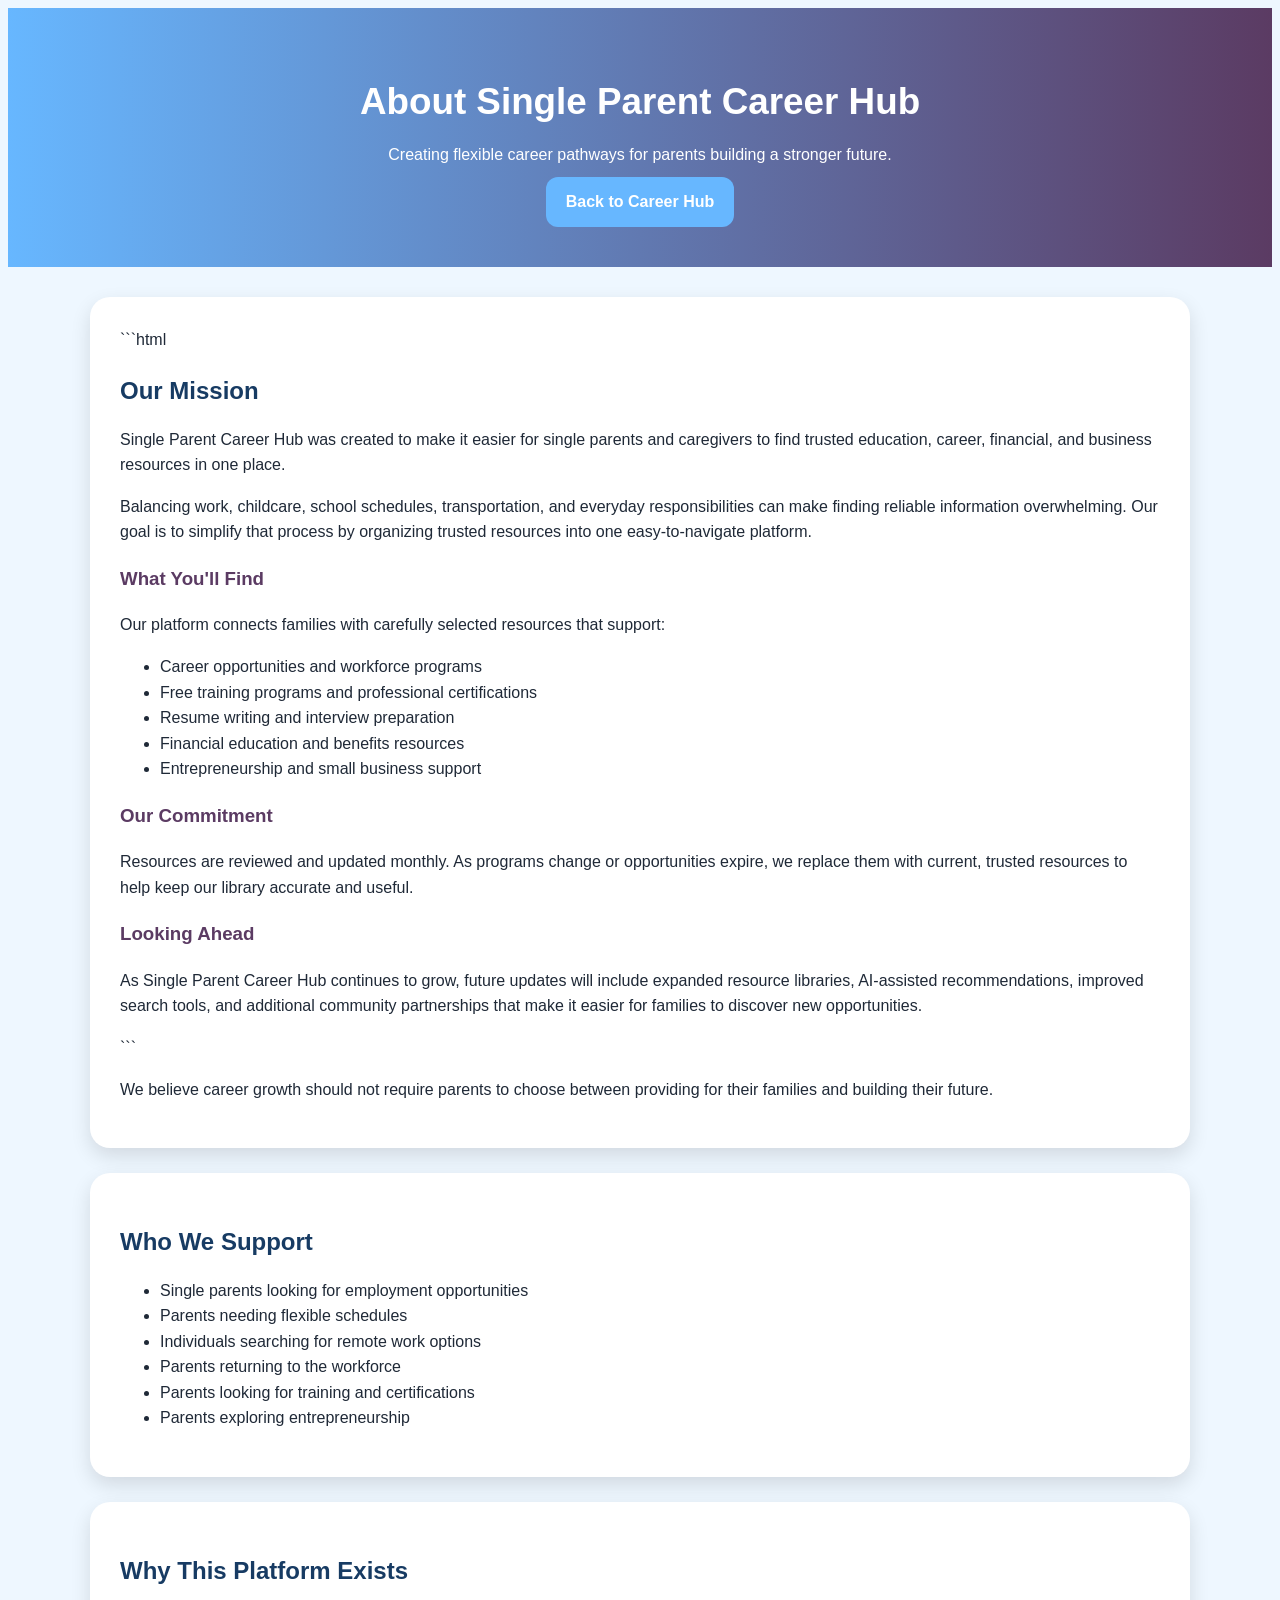
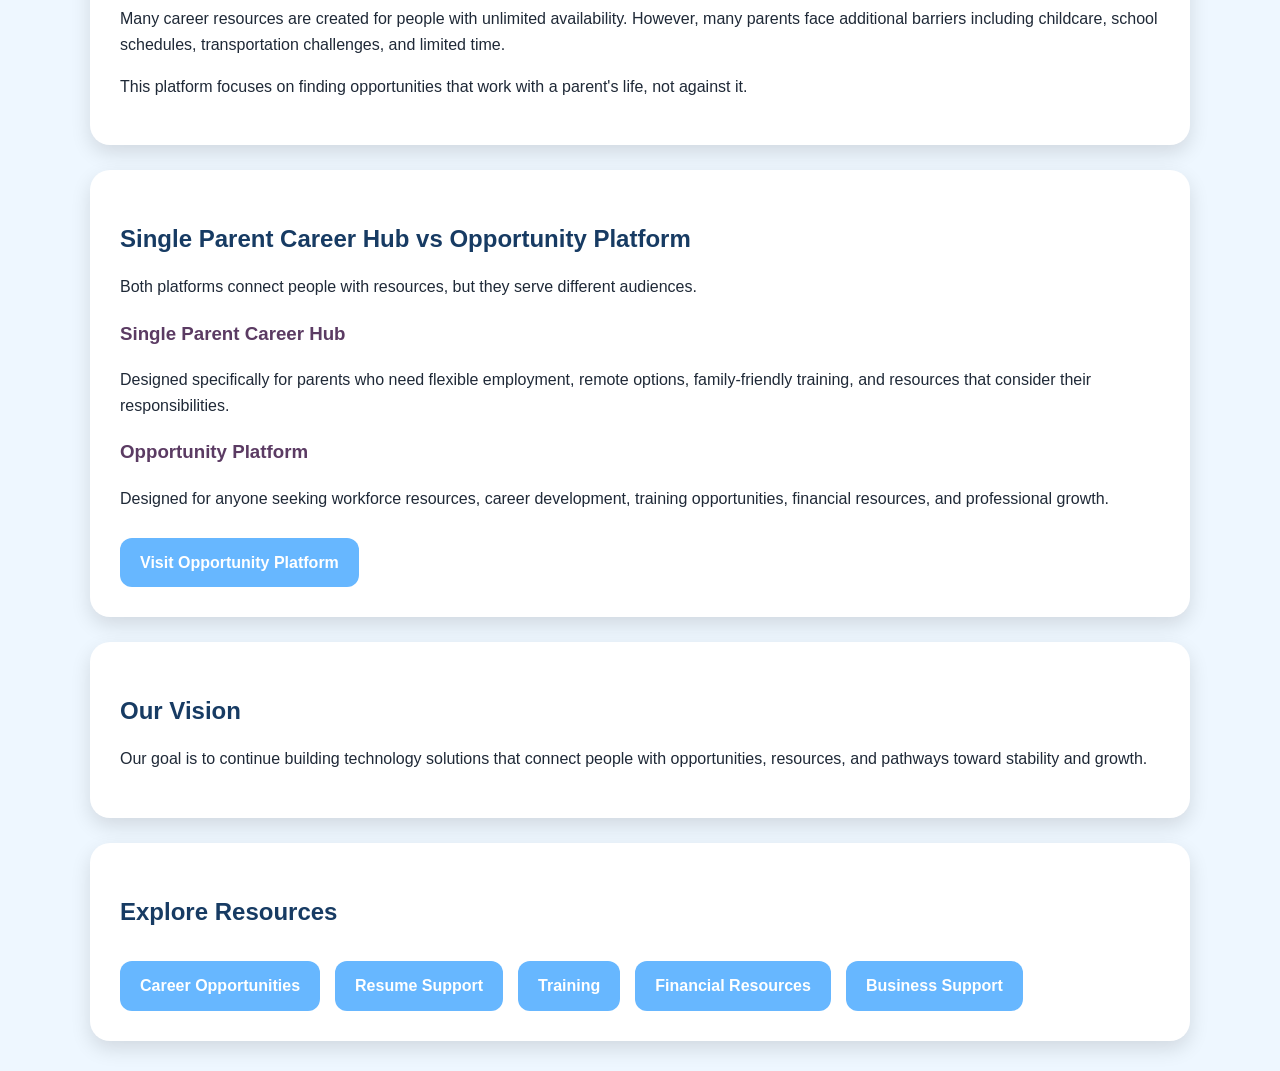
<file: about.html>
<!DOCTYPE html>
<html lang="en">

<head>

<meta charset="UTF-8">
<meta name="viewport" content="width=device-width, initial-scale=1.0">

<title>About Single Parent Career Hub</title>

<link rel="stylesheet" href="style.css">

</head>


<body>


<header class="site-header">

<h1>
About Single Parent Career Hub
</h1>

<p>
Creating flexible career pathways for parents building a stronger future.
</p>


<a href="index.html" class="btn">
Back to Career Hub
</a>


</header>




<main class="container">



<section class="card">


```html
<h2>Our Mission</h2>

<p>
Single Parent Career Hub was created to make it easier for single parents and caregivers to find trusted education, career, financial, and business resources in one place.
</p>

<p>
Balancing work, childcare, school schedules, transportation, and everyday responsibilities can make finding reliable information overwhelming. Our goal is to simplify that process by organizing trusted resources into one easy-to-navigate platform.
</p>

<h3>What You'll Find</h3>

<p>
Our platform connects families with carefully selected resources that support:
</p>

<ul>
    <li>Career opportunities and workforce programs</li>
    <li>Free training programs and professional certifications</li>
    <li>Resume writing and interview preparation</li>
    <li>Financial education and benefits resources</li>
    <li>Entrepreneurship and small business support</li>
</ul>

<h3>Our Commitment</h3>

<p>
Resources are reviewed and updated monthly. As programs change or opportunities expire, we replace them with current, trusted resources to help keep our library accurate and useful.
</p>

<h3>Looking Ahead</h3>

<p>
As Single Parent Career Hub continues to grow, future updates will include expanded resource libraries, AI-assisted recommendations, improved search tools, and additional community partnerships that make it easier for families to discover new opportunities.
</p>
```



<p>
We believe career growth should not require parents to choose between providing
for their families and building their future.
</p>


</section>





<section class="card">


<h2>
Who We Support
</h2>


<ul>

<li>
Single parents looking for employment opportunities
</li>


<li>
Parents needing flexible schedules
</li>


<li>
Individuals searching for remote work options
</li>


<li>
Parents returning to the workforce
</li>


<li>
Parents looking for training and certifications
</li>


<li>
Parents exploring entrepreneurship
</li>


</ul>


</section>





<section class="card">


<h2>
Why This Platform Exists
</h2>


<p>
Many career resources are created for people with unlimited availability.
However, many parents face additional barriers including childcare,
school schedules, transportation challenges, and limited time.
</p>


<p>
This platform focuses on finding opportunities that work with a parent's life,
not against it.
</p>


</section>





<section class="card">


<h2>
Single Parent Career Hub vs Opportunity Platform
</h2>


<p>
Both platforms connect people with resources, but they serve different audiences.
</p>



<h3>
Single Parent Career Hub
</h3>


<p>
Designed specifically for parents who need flexible employment,
remote options, family-friendly training, and resources that consider
their responsibilities.
</p>



<h3>
Opportunity Platform
</h3>


<p>
Designed for anyone seeking workforce resources, career development,
training opportunities, financial resources, and professional growth.
</p>


<a href="https://arreiscodes.github.io/Opportunity-Platform/" class="btn">
Visit Opportunity Platform
</a>


</section>





<section class="card">


<h2>
Our Vision
</h2>


<p>
Our goal is to continue building technology solutions that connect people
with opportunities, resources, and pathways toward stability and growth.
</p>


</section>





<section class="card">


<h2>
Explore Resources</h2>


<div class="button-grid">


<a href="career.html" class="btn">
Career Opportunities
</a>


<a href="resume.html" class="btn">
Resume Support
</a>


<a href="training.html" class="btn">
Training
</a>


<a href="financial.html" class="btn">
Financial Resources
</a>


<a href="business.html" class="btn">
Business Support
</a>


</div>


</section>



</main>



</body>

</html>
</file>
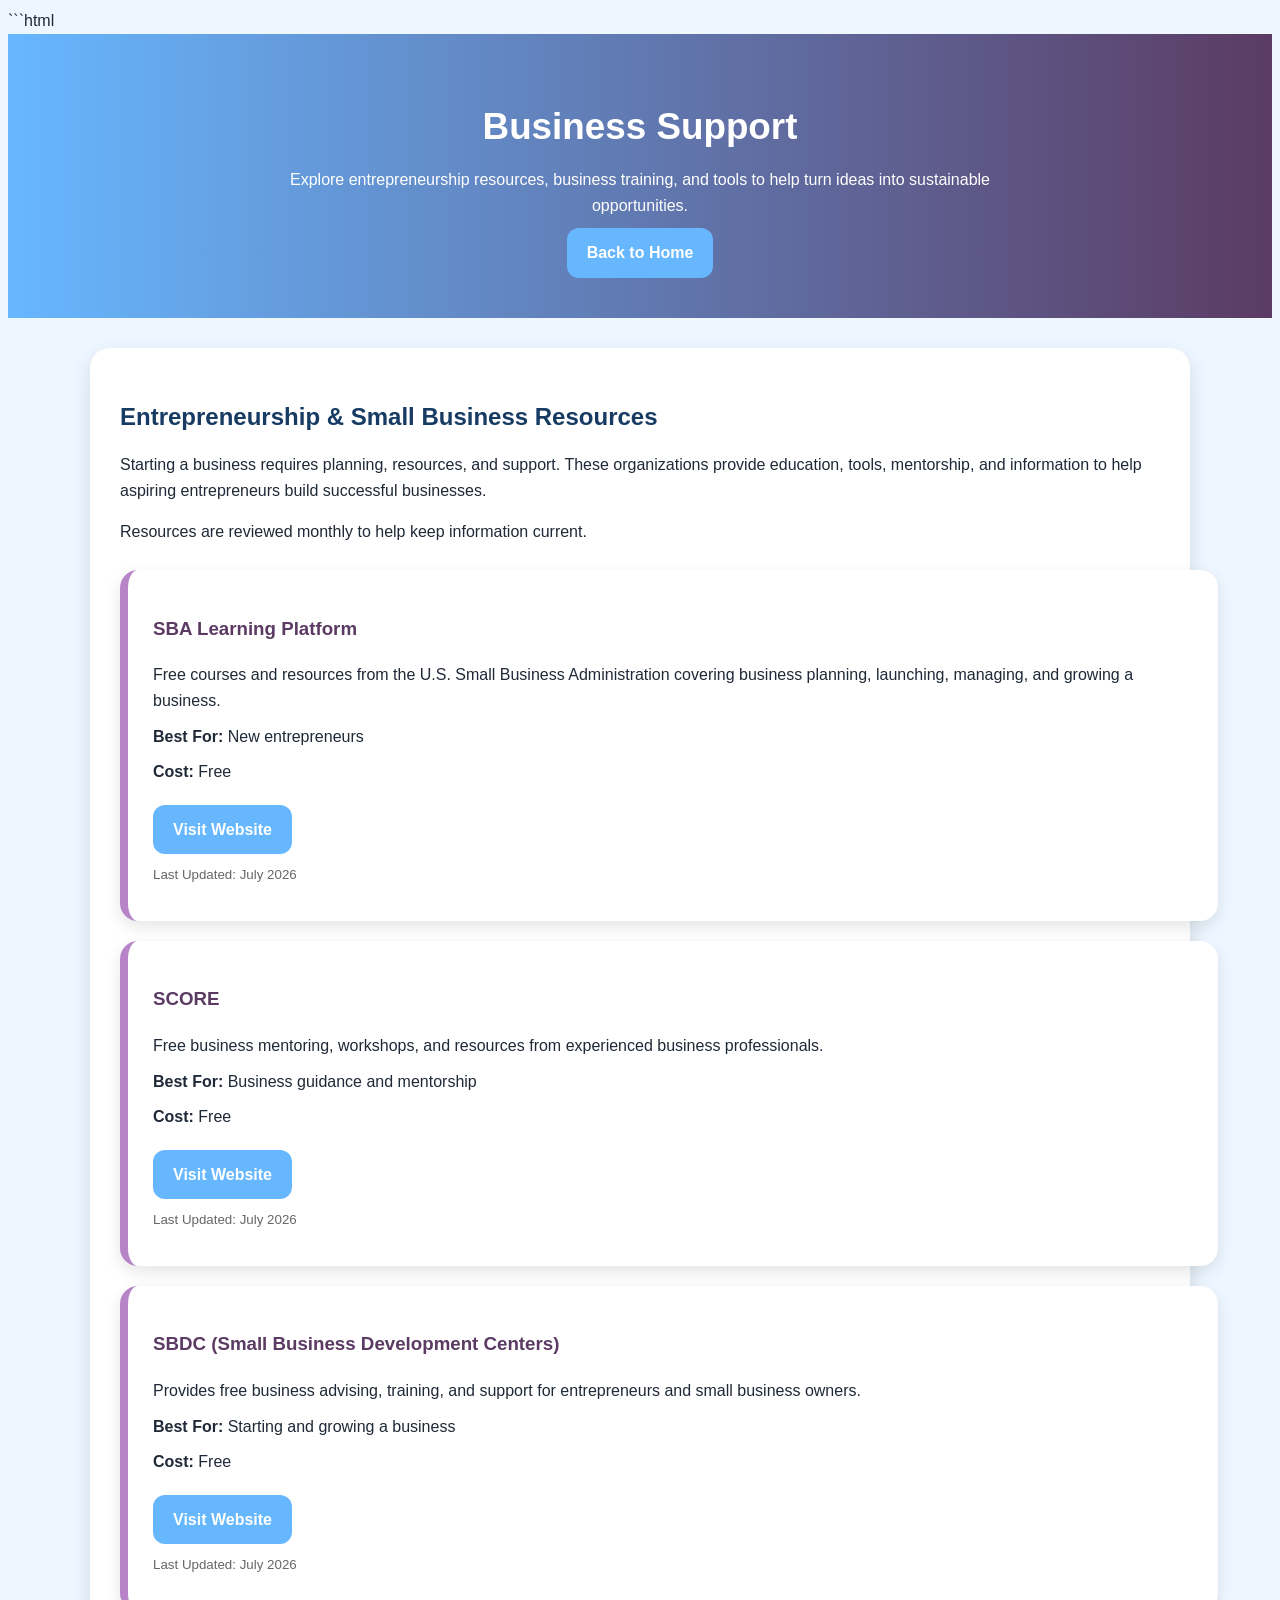
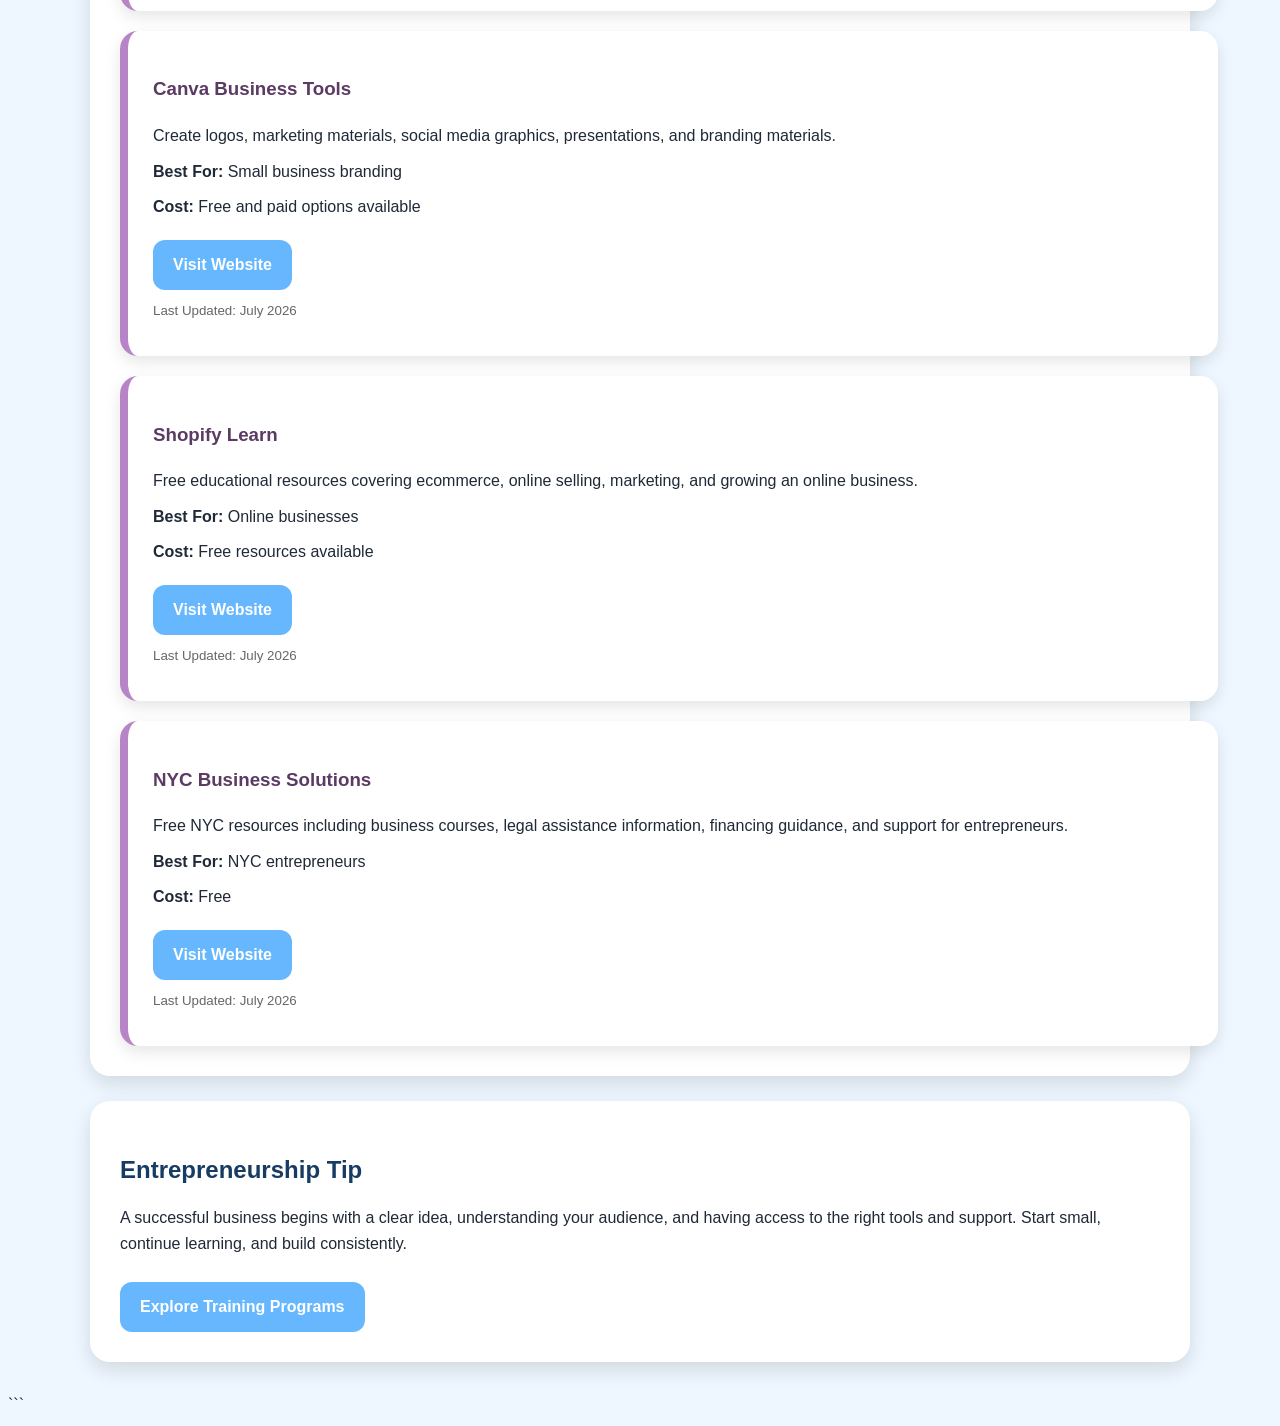
<file: business.html>
```html
<!DOCTYPE html>
<html lang="en">

<head>

<meta charset="UTF-8">
<meta name="viewport" content="width=device-width, initial-scale=1.0">

<title>Business Support | Single Parent Career Hub</title>

<link rel="stylesheet" href="style.css">

</head>


<body>


<header class="site-header">

<h1>Business Support</h1>

<p>
Explore entrepreneurship resources, business training, and tools to help turn ideas into sustainable opportunities.
</p>


<a href="index.html" class="btn">
Back to Home
</a>

</header>




<main class="container">


<section class="card">


<h2>Entrepreneurship & Small Business Resources</h2>


<p>
Starting a business requires planning, resources, and support. These organizations provide education, tools, mentorship, and information to help aspiring entrepreneurs build successful businesses.
</p>


<p>
Resources are reviewed monthly to help keep information current.
</p>




<div class="resource-grid">



<div class="library-card">


<h3>SBA Learning Platform</h3>


<p>
Free courses and resources from the U.S. Small Business Administration covering business planning, launching, managing, and growing a business.
</p>


<p>
<strong>Best For:</strong> New entrepreneurs
</p>


<p>
<strong>Cost:</strong> Free
</p>


<a href="https://www.sba.gov/learning-center" target="_blank" class="btn">
Visit Website
</a>


<p>
<small>Last Updated: July 2026</small>
</p>


</div>





<div class="library-card">


<h3>SCORE</h3>


<p>
Free business mentoring, workshops, and resources from experienced business professionals.
</p>


<p>
<strong>Best For:</strong> Business guidance and mentorship
</p>


<p>
<strong>Cost:</strong> Free
</p>


<a href="https://www.score.org/" target="_blank" class="btn">
Visit Website
</a>


<p>
<small>Last Updated: July 2026</small>
</p>


</div>





<div class="library-card">


<h3>SBDC (Small Business Development Centers)</h3>


<p>
Provides free business advising, training, and support for entrepreneurs and small business owners.
</p>


<p>
<strong>Best For:</strong> Starting and growing a business
</p>


<p>
<strong>Cost:</strong> Free
</p>


<a href="https://americassbdc.org/" target="_blank" class="btn">
Visit Website
</a>


<p>
<small>Last Updated: July 2026</small>
</p>


</div>





<div class="library-card">


<h3>Canva Business Tools</h3>


<p>
Create logos, marketing materials, social media graphics, presentations, and branding materials.
</p>


<p>
<strong>Best For:</strong> Small business branding
</p>


<p>
<strong>Cost:</strong> Free and paid options available
</p>


<a href="https://www.canva.com/business/" target="_blank" class="btn">
Visit Website
</a>


<p>
<small>Last Updated: July 2026</small>
</p>


</div>





<div class="library-card">


<h3>Shopify Learn</h3>


<p>
Free educational resources covering ecommerce, online selling, marketing, and growing an online business.
</p>


<p>
<strong>Best For:</strong> Online businesses
</p>


<p>
<strong>Cost:</strong> Free resources available
</p>


<a href="https://www.shopify.com/learn" target="_blank" class="btn">
Visit Website
</a>


<p>
<small>Last Updated: July 2026</small>
</p>


</div>





<div class="library-card">


<h3>NYC Business Solutions</h3>


<p>
Free NYC resources including business courses, legal assistance information, financing guidance, and support for entrepreneurs.
</p>


<p>
<strong>Best For:</strong> NYC entrepreneurs
</p>


<p>
<strong>Cost:</strong> Free
</p>


<a href="https://www.nyc.gov/site/sbs/businesses/sbs-programs.page" target="_blank" class="btn">
Visit Website
</a>


<p>
<small>Last Updated: July 2026</small>
</p>


</div>



</div>


</section>




<section class="card">


<h2>Entrepreneurship Tip</h2>


<p>
A successful business begins with a clear idea, understanding your audience, and having access to the right tools and support. Start small, continue learning, and build consistently.
</p>


<a href="training.html" class="btn">
Explore Training Programs
</a>


</section>



</main>


</body>

</html>
```
</file>
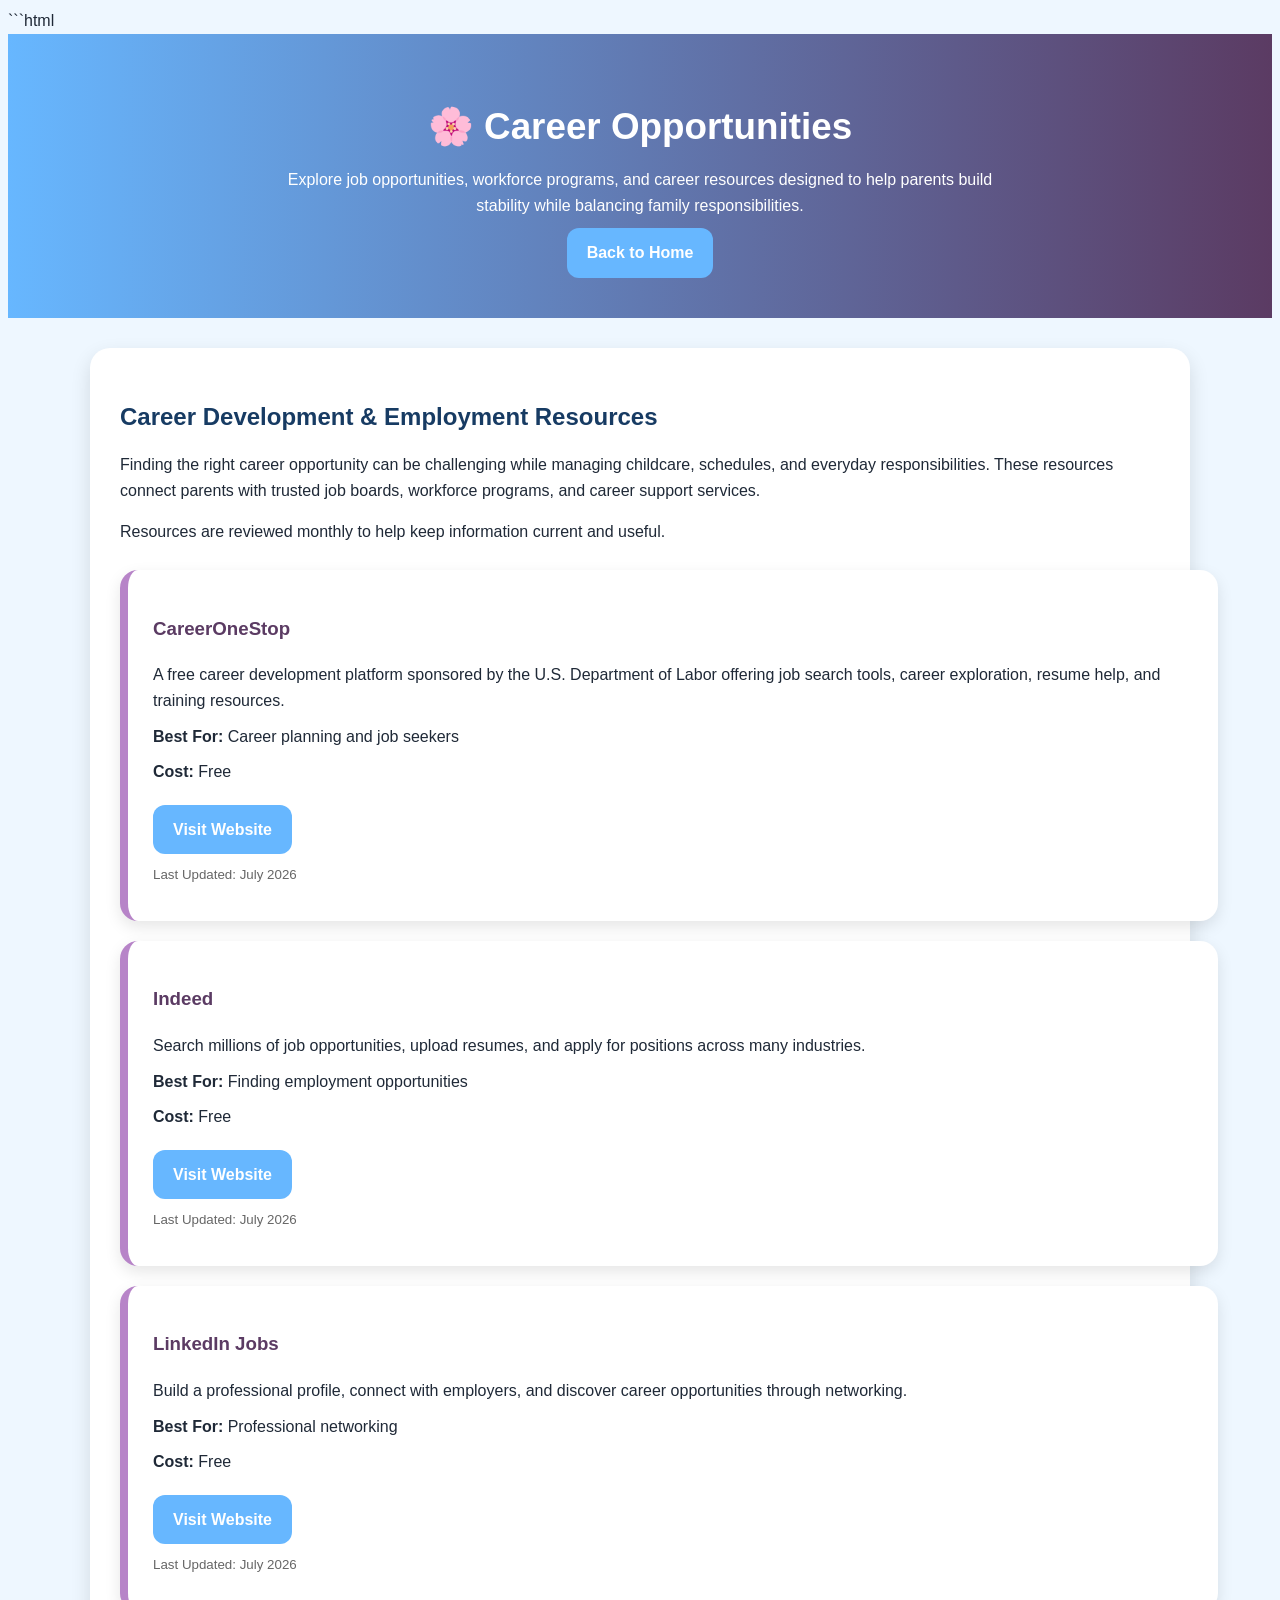
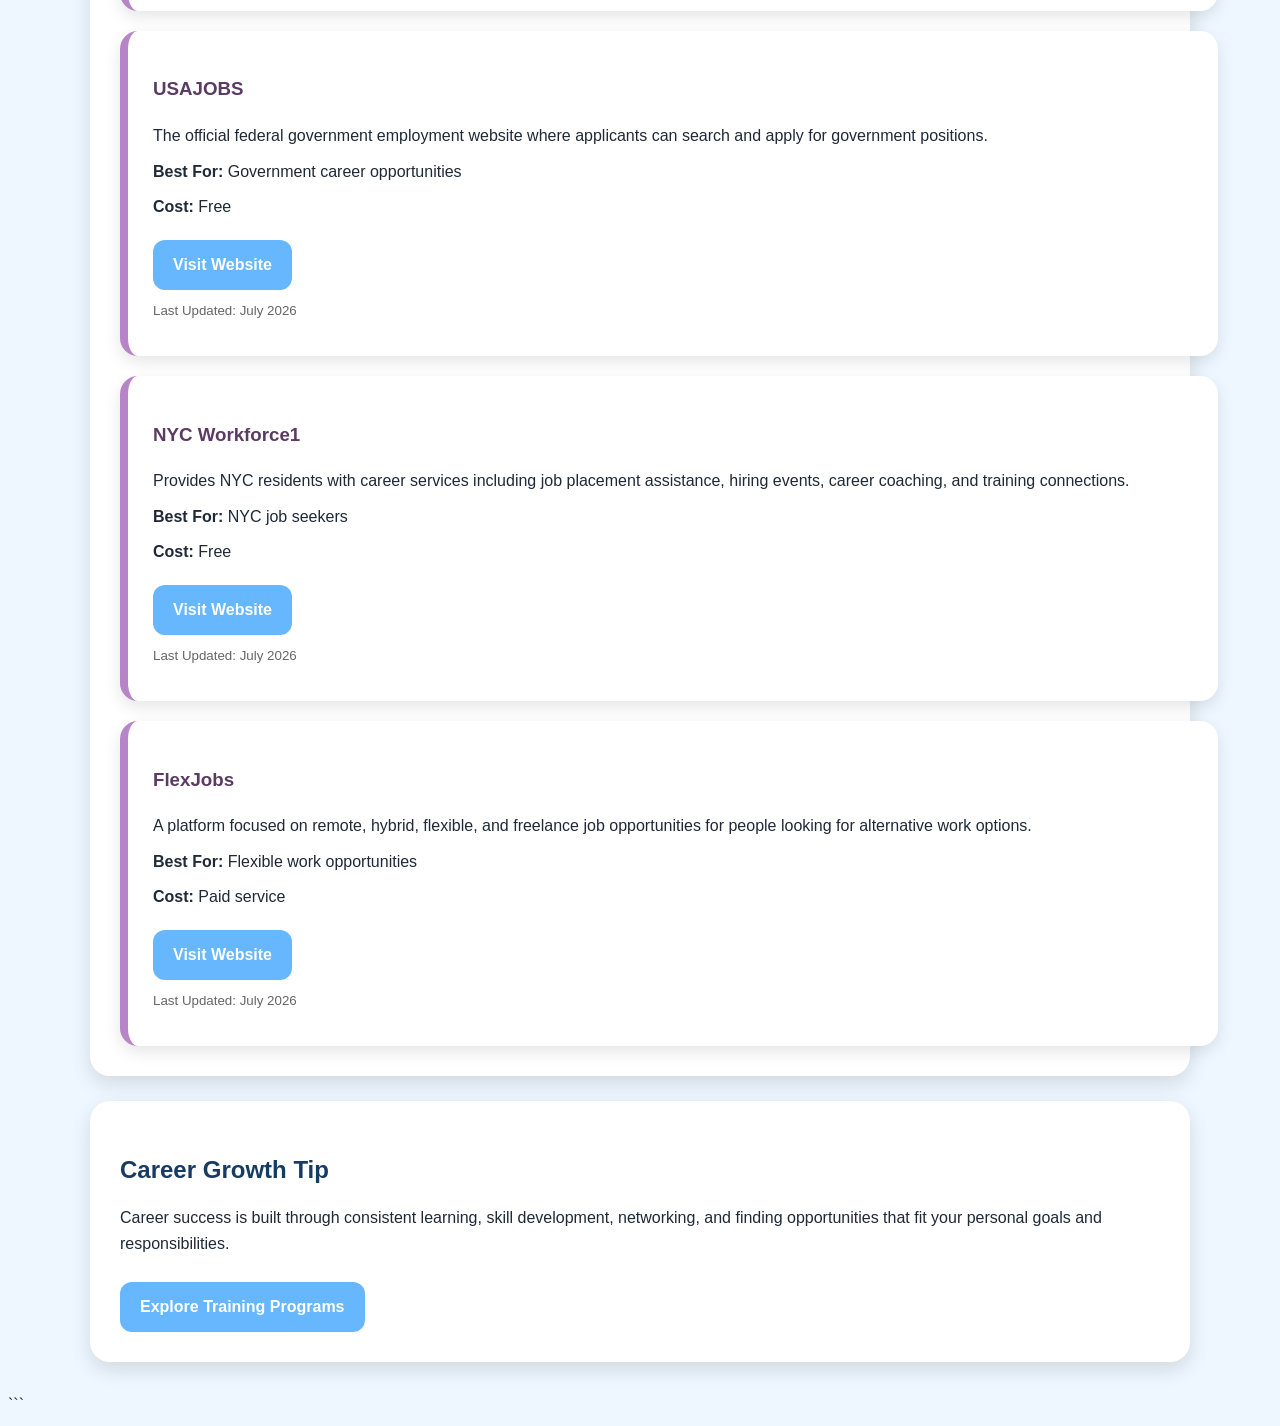
<file: career.html>
```html
<!DOCTYPE html>
<html lang="en">

<head>

<meta charset="UTF-8">
<meta name="viewport" content="width=device-width, initial-scale=1.0">

<title>Career Opportunities | Single Parent Career Hub</title>

<link rel="stylesheet" href="style.css">

</head>


<body>


<header class="site-header">

<h1>🌸 Career Opportunities</h1>

<p>
Explore job opportunities, workforce programs, and career resources designed to help parents build stability while balancing family responsibilities.
</p>


<a href="index.html" class="btn">
Back to Home
</a>

</header>




<main class="container">


<section class="card">


<h2>Career Development & Employment Resources</h2>


<p>
Finding the right career opportunity can be challenging while managing childcare, schedules, and everyday responsibilities. These resources connect parents with trusted job boards, workforce programs, and career support services.
</p>


<p>
Resources are reviewed monthly to help keep information current and useful.
</p>




<div class="resource-grid">



<div class="library-card">

<h3>CareerOneStop</h3>

<p>
A free career development platform sponsored by the U.S. Department of Labor offering job search tools, career exploration, resume help, and training resources.
</p>

<p>
<strong>Best For:</strong> Career planning and job seekers
</p>

<p>
<strong>Cost:</strong> Free
</p>

<a href="https://www.careeronestop.org/" target="_blank" class="btn">
Visit Website
</a>

<p>
<small>Last Updated: July 2026</small>
</p>

</div>




<div class="library-card">

<h3>Indeed</h3>

<p>
Search millions of job opportunities, upload resumes, and apply for positions across many industries.
</p>

<p>
<strong>Best For:</strong> Finding employment opportunities
</p>

<p>
<strong>Cost:</strong> Free
</p>

<a href="https://www.indeed.com/" target="_blank" class="btn">
Visit Website
</a>

<p>
<small>Last Updated: July 2026</small>
</p>

</div>




<div class="library-card">

<h3>LinkedIn Jobs</h3>

<p>
Build a professional profile, connect with employers, and discover career opportunities through networking.
</p>

<p>
<strong>Best For:</strong> Professional networking
</p>

<p>
<strong>Cost:</strong> Free
</p>

<a href="https://www.linkedin.com/jobs/" target="_blank" class="btn">
Visit Website
</a>

<p>
<small>Last Updated: July 2026</small>
</p>

</div>




<div class="library-card">

<h3>USAJOBS</h3>

<p>
The official federal government employment website where applicants can search and apply for government positions.
</p>

<p>
<strong>Best For:</strong> Government career opportunities
</p>

<p>
<strong>Cost:</strong> Free
</p>

<a href="https://www.usajobs.gov/" target="_blank" class="btn">
Visit Website
</a>

<p>
<small>Last Updated: July 2026</small>
</p>

</div>




<div class="library-card">

<h3>NYC Workforce1</h3>

<p>
Provides NYC residents with career services including job placement assistance, hiring events, career coaching, and training connections.
</p>

<p>
<strong>Best For:</strong> NYC job seekers
</p>

<p>
<strong>Cost:</strong> Free
</p>

<a href="https://www.nyc.gov/site/sbs/careers/workforce1.page" target="_blank" class="btn">
Visit Website
</a>

<p>
<small>Last Updated: July 2026</small>
</p>

</div>




<div class="library-card">

<h3>FlexJobs</h3>

<p>
A platform focused on remote, hybrid, flexible, and freelance job opportunities for people looking for alternative work options.
</p>

<p>
<strong>Best For:</strong> Flexible work opportunities
</p>

<p>
<strong>Cost:</strong> Paid service
</p>

<a href="https://www.flexjobs.com/" target="_blank" class="btn">
Visit Website
</a>

<p>
<small>Last Updated: July 2026</small>
</p>

</div>



</div>


</section>




<section class="card">


<h2>Career Growth Tip</h2>


<p>
Career success is built through consistent learning, skill development, networking, and finding opportunities that fit your personal goals and responsibilities.
</p>


<a href="training.html" class="btn">
Explore Training Programs
</a>


</section>



</main>



</body>

</html>
```
</file>
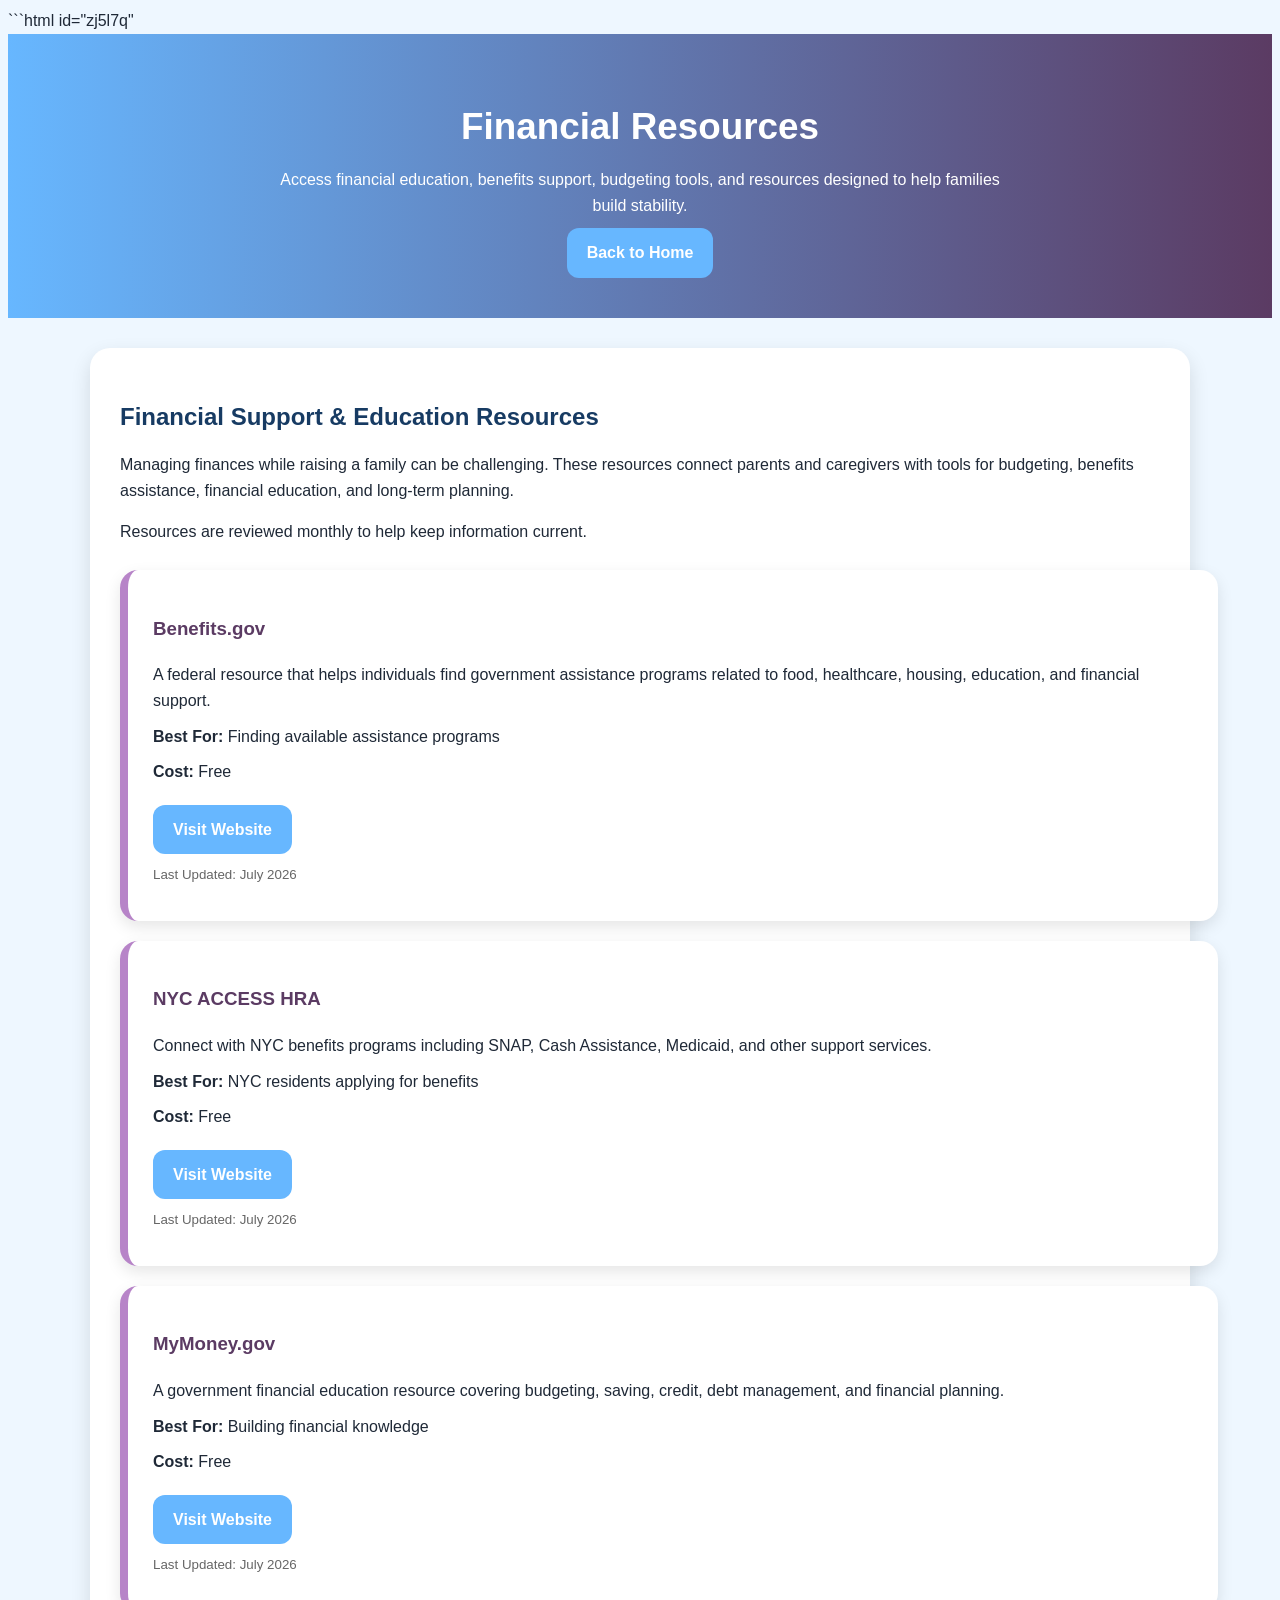
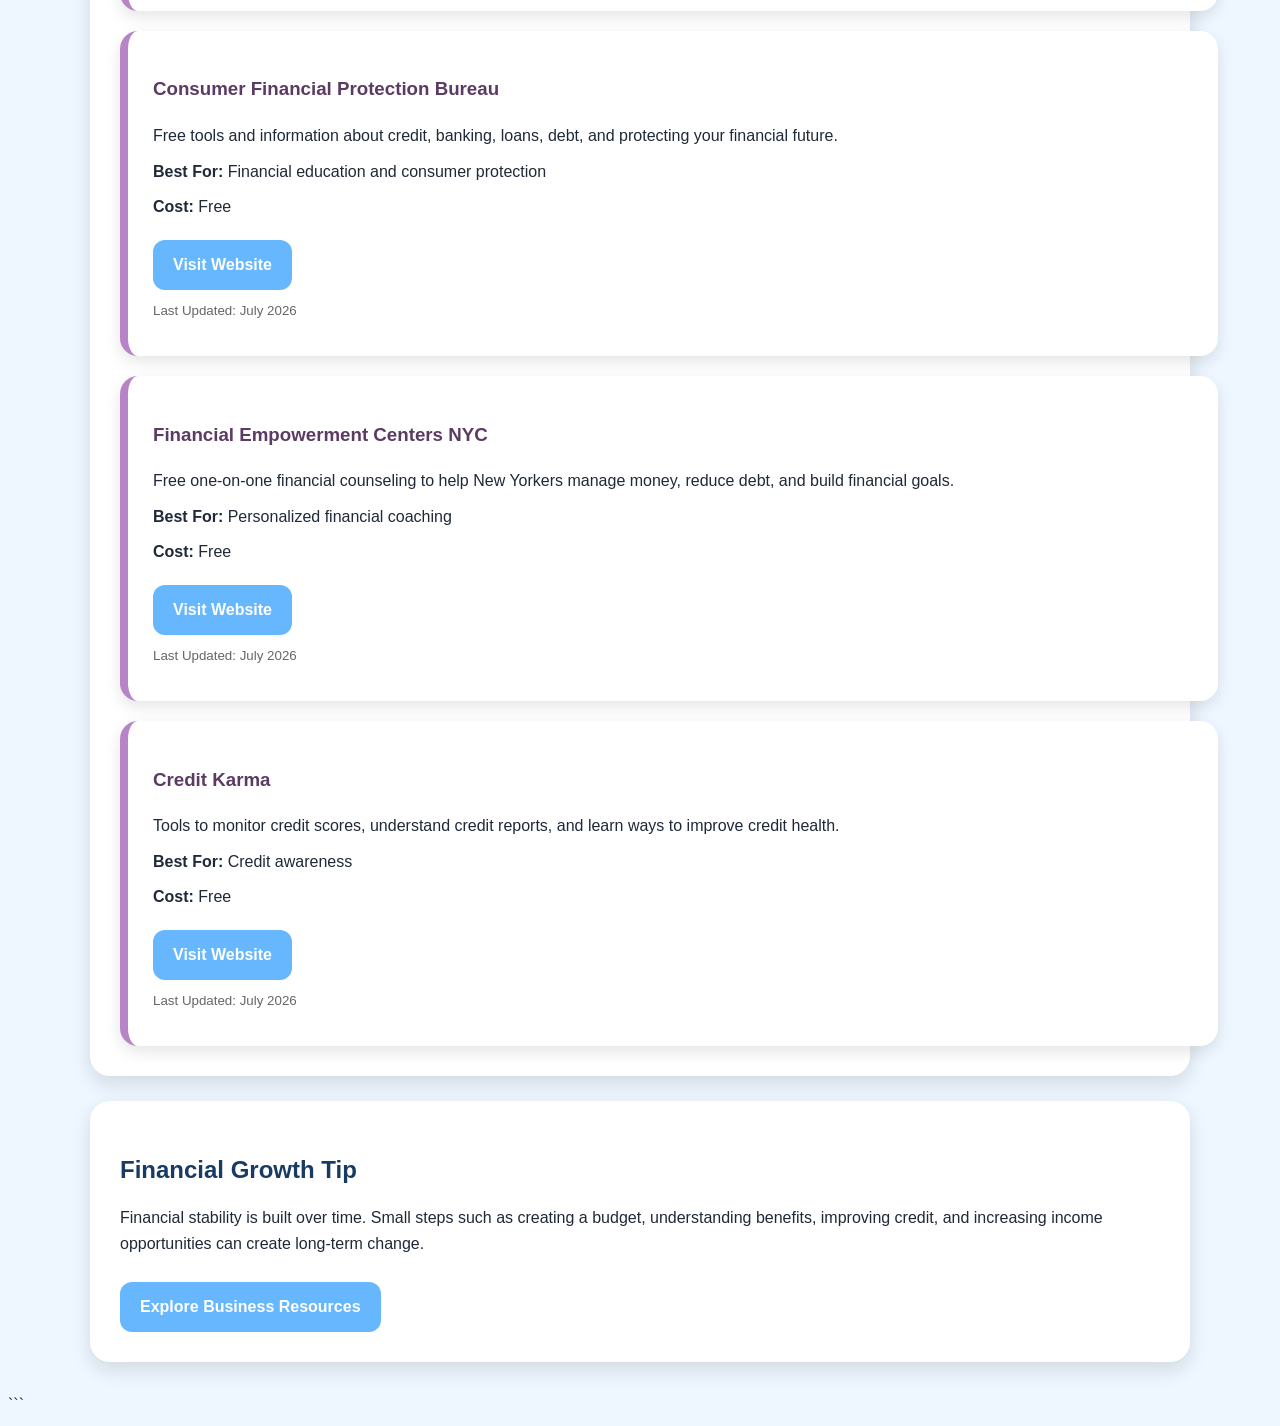
<file: financial.html>
```html id="zj5l7q"
<!DOCTYPE html>
<html lang="en">

<head>

<meta charset="UTF-8">
<meta name="viewport" content="width=device-width, initial-scale=1.0">

<title>Financial Resources | Single Parent Career Hub</title>

<link rel="stylesheet" href="style.css">

</head>


<body>


<header class="site-header">

<h1>Financial Resources</h1>

<p>
Access financial education, benefits support, budgeting tools, and resources designed to help families build stability.
</p>


<a href="index.html" class="btn">
Back to Home
</a>

</header>




<main class="container">


<section class="card">


<h2>Financial Support & Education Resources</h2>


<p>
Managing finances while raising a family can be challenging. These resources connect parents and caregivers with tools for budgeting, benefits assistance, financial education, and long-term planning.
</p>


<p>
Resources are reviewed monthly to help keep information current.
</p>



<div class="resource-grid">



<div class="library-card">

<h3>Benefits.gov</h3>

<p>
A federal resource that helps individuals find government assistance programs related to food, healthcare, housing, education, and financial support.
</p>

<p>
<strong>Best For:</strong> Finding available assistance programs
</p>

<p>
<strong>Cost:</strong> Free
</p>

<a href="https://www.benefits.gov/" target="_blank" class="btn">
Visit Website
</a>

<p>
<small>Last Updated: July 2026</small>
</p>

</div>




<div class="library-card">

<h3>NYC ACCESS HRA</h3>

<p>
Connect with NYC benefits programs including SNAP, Cash Assistance, Medicaid, and other support services.
</p>

<p>
<strong>Best For:</strong> NYC residents applying for benefits
</p>

<p>
<strong>Cost:</strong> Free
</p>

<a href="https://a069-access.nyc.gov/accesshra/" target="_blank" class="btn">
Visit Website
</a>

<p>
<small>Last Updated: July 2026</small>
</p>

</div>




<div class="library-card">

<h3>MyMoney.gov</h3>

<p>
A government financial education resource covering budgeting, saving, credit, debt management, and financial planning.
</p>

<p>
<strong>Best For:</strong> Building financial knowledge
</p>

<p>
<strong>Cost:</strong> Free
</p>

<a href="https://www.mymoney.gov/" target="_blank" class="btn">
Visit Website
</a>

<p>
<small>Last Updated: July 2026</small>
</p>

</div>




<div class="library-card">

<h3>Consumer Financial Protection Bureau</h3>

<p>
Free tools and information about credit, banking, loans, debt, and protecting your financial future.
</p>

<p>
<strong>Best For:</strong> Financial education and consumer protection
</p>

<p>
<strong>Cost:</strong> Free
</p>

<a href="https://www.consumerfinance.gov/" target="_blank" class="btn">
Visit Website
</a>

<p>
<small>Last Updated: July 2026</small>
</p>

</div>




<div class="library-card">

<h3>Financial Empowerment Centers NYC</h3>

<p>
Free one-on-one financial counseling to help New Yorkers manage money, reduce debt, and build financial goals.
</p>

<p>
<strong>Best For:</strong> Personalized financial coaching
</p>

<p>
<strong>Cost:</strong> Free
</p>

<a href="https://www.nyc.gov/site/dca/consumers/get-free-financial-counseling.page" target="_blank" class="btn">
Visit Website
</a>

<p>
<small>Last Updated: July 2026</small>
</p>

</div>




<div class="library-card">

<h3>Credit Karma</h3>

<p>
Tools to monitor credit scores, understand credit reports, and learn ways to improve credit health.
</p>

<p>
<strong>Best For:</strong> Credit awareness
</p>

<p>
<strong>Cost:</strong> Free
</p>

<a href="https://www.creditkarma.com/" target="_blank" class="btn">
Visit Website
</a>

<p>
<small>Last Updated: July 2026</small>
</p>

</div>



</div>


</section>




<section class="card">


<h2>Financial Growth Tip</h2>


<p>
Financial stability is built over time. Small steps such as creating a budget, understanding benefits, improving credit, and increasing income opportunities can create long-term change.
</p>


<a href="business.html" class="btn">
Explore Business Resources
</a>


</section>



</main>


</body>

</html>
```
</file>
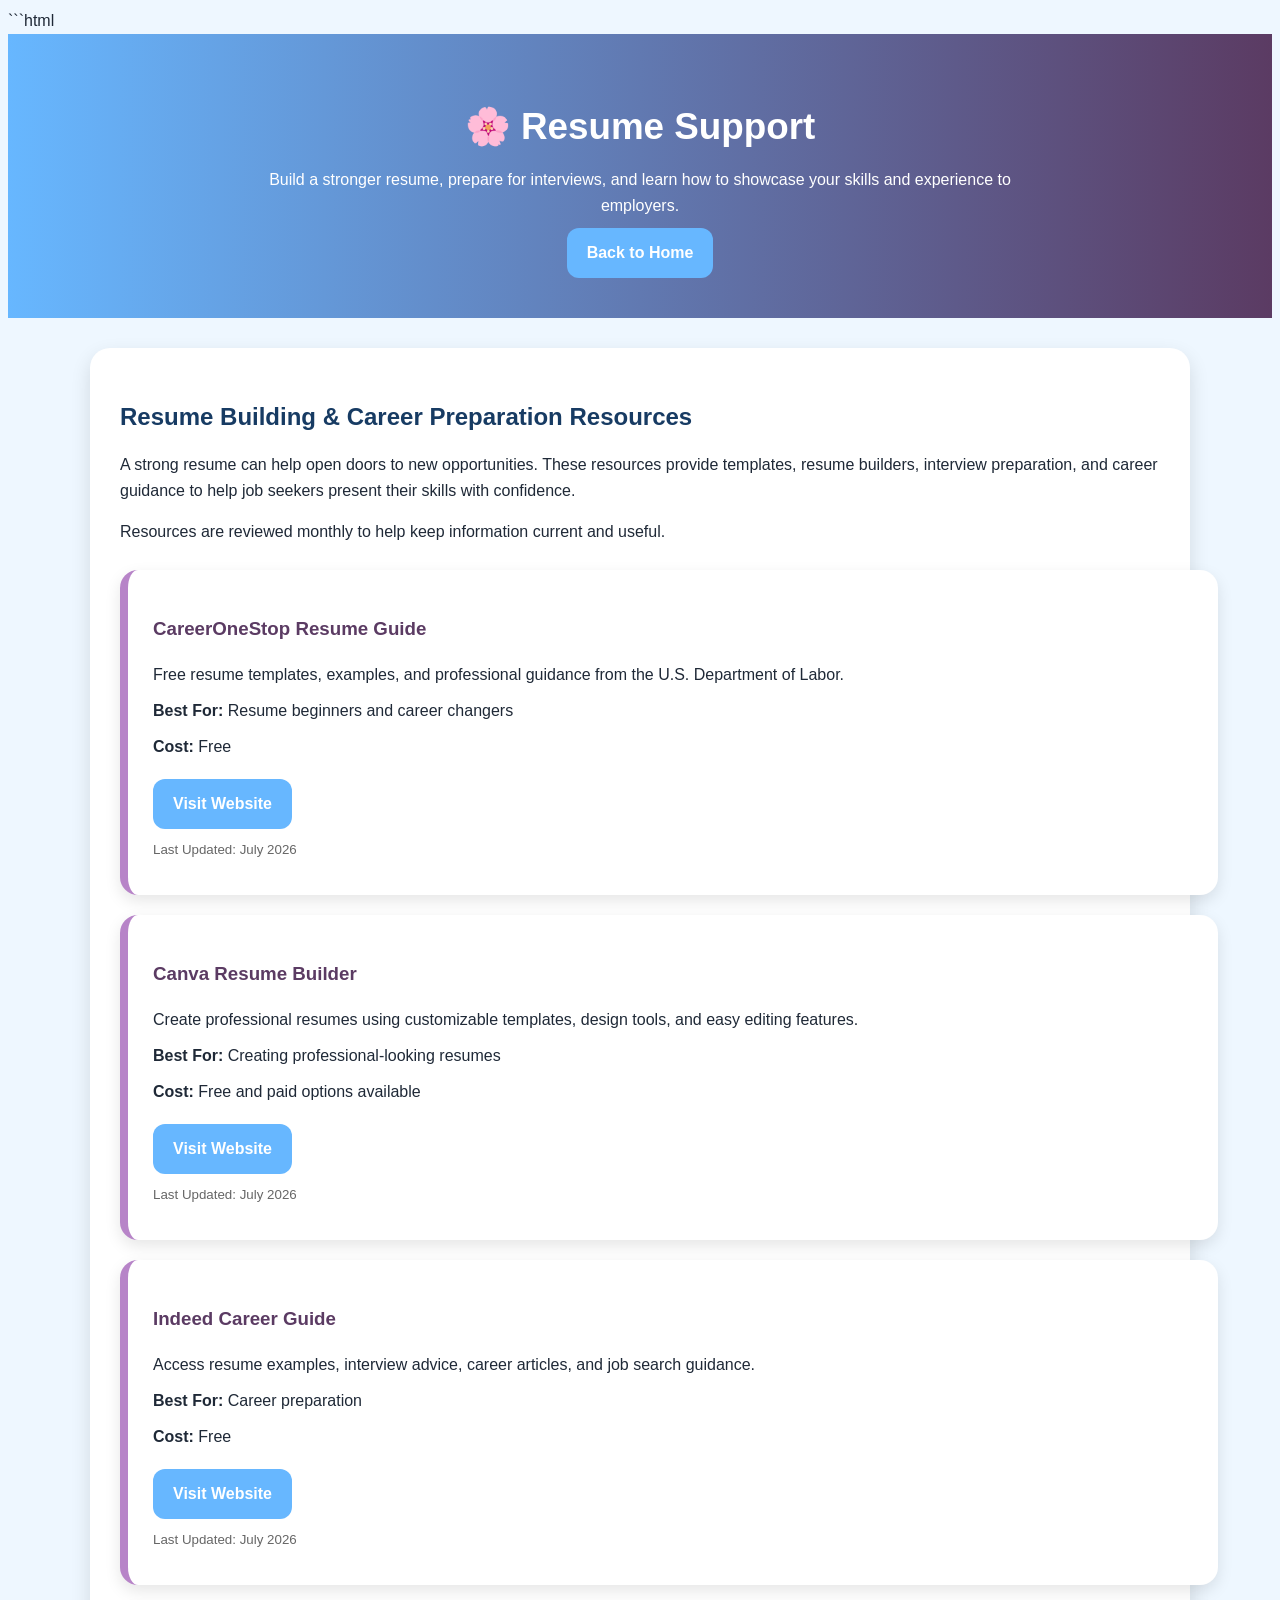
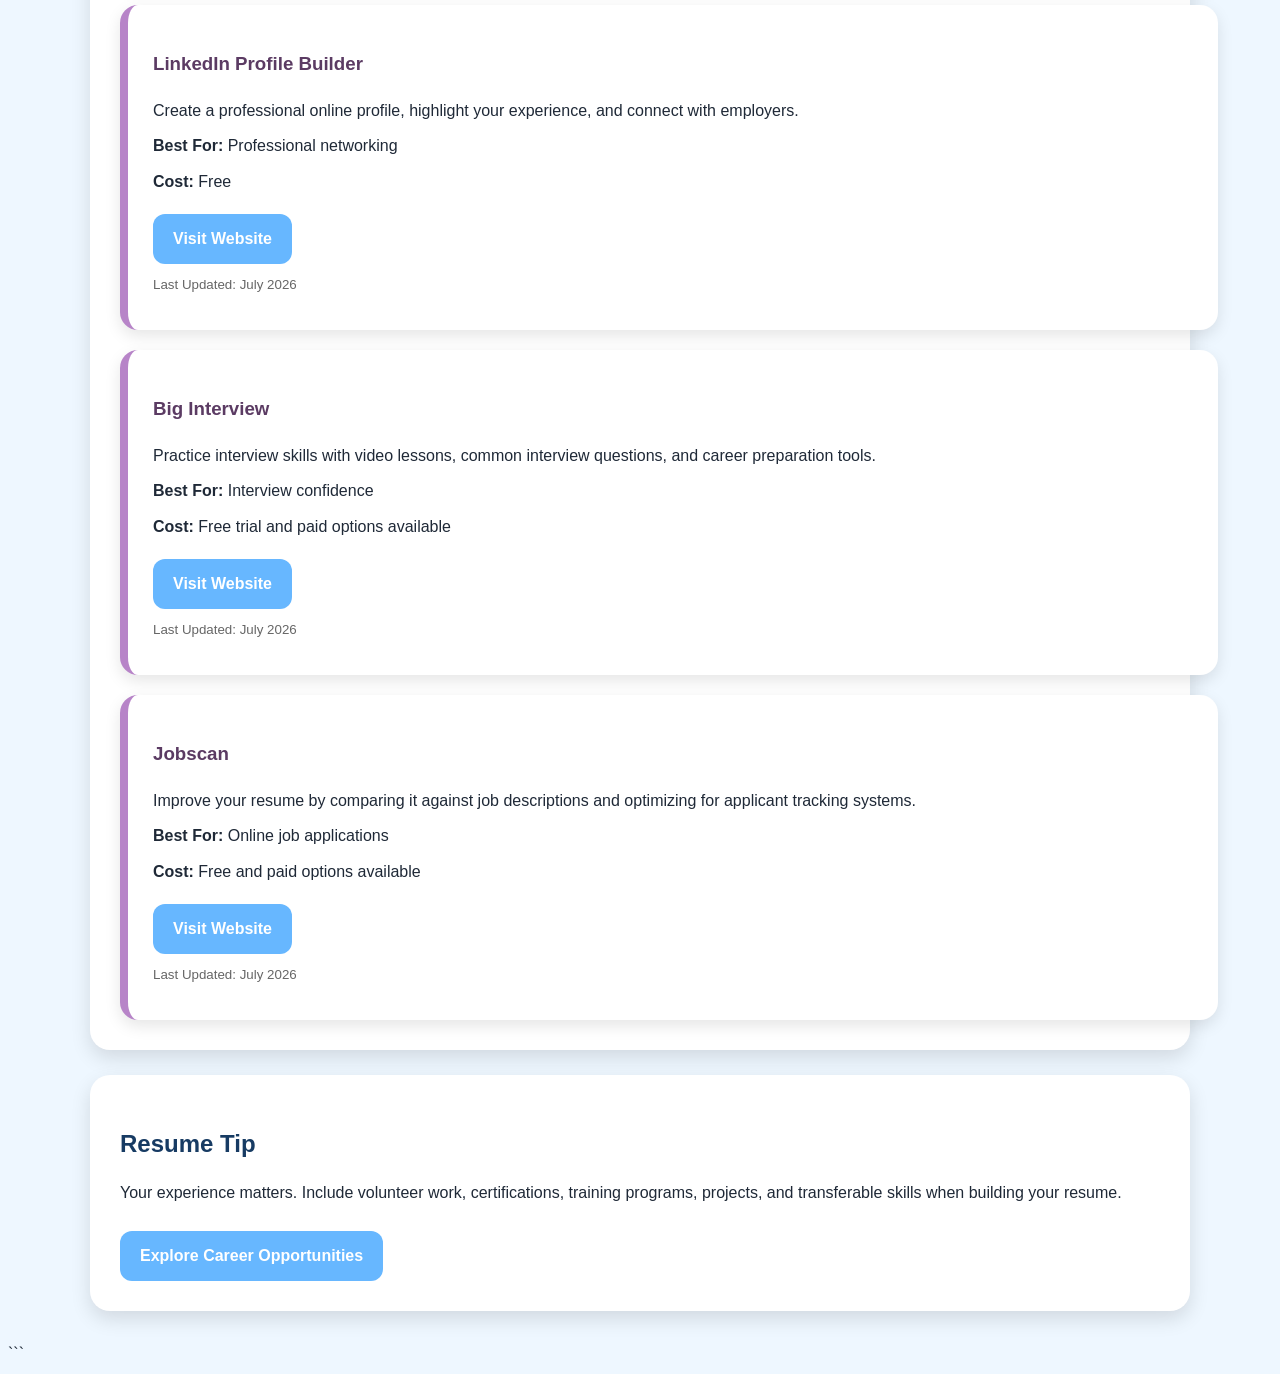
<file: resume.html>
```html
<!DOCTYPE html>
<html lang="en">

<head>

<meta charset="UTF-8">
<meta name="viewport" content="width=device-width, initial-scale=1.0">

<title>Resume Support | Single Parent Career Hub</title>

<link rel="stylesheet" href="style.css">

</head>


<body>


<header class="site-header">

<h1>🌸 Resume Support</h1>

<p>
Build a stronger resume, prepare for interviews, and learn how to showcase your skills and experience to employers.
</p>


<a href="index.html" class="btn">
Back to Home
</a>

</header>




<main class="container">


<section class="card">


<h2>Resume Building & Career Preparation Resources</h2>


<p>
A strong resume can help open doors to new opportunities. These resources provide templates, resume builders, interview preparation, and career guidance to help job seekers present their skills with confidence.
</p>


<p>
Resources are reviewed monthly to help keep information current and useful.
</p>




<div class="resource-grid">



<div class="library-card">


<h3>CareerOneStop Resume Guide</h3>

<p>
Free resume templates, examples, and professional guidance from the U.S. Department of Labor.
</p>

<p>
<strong>Best For:</strong> Resume beginners and career changers
</p>

<p>
<strong>Cost:</strong> Free
</p>

<a href="https://www.careeronestop.org/JobSearch/Resumes/resumes.aspx" target="_blank" class="btn">
Visit Website
</a>

<p>
<small>Last Updated: July 2026</small>
</p>

</div>




<div class="library-card">


<h3>Canva Resume Builder</h3>

<p>
Create professional resumes using customizable templates, design tools, and easy editing features.
</p>

<p>
<strong>Best For:</strong> Creating professional-looking resumes
</p>

<p>
<strong>Cost:</strong> Free and paid options available
</p>

<a href="https://www.canva.com/resumes/" target="_blank" class="btn">
Visit Website
</a>

<p>
<small>Last Updated: July 2026</small>
</p>

</div>




<div class="library-card">


<h3>Indeed Career Guide</h3>

<p>
Access resume examples, interview advice, career articles, and job search guidance.
</p>

<p>
<strong>Best For:</strong> Career preparation
</p>

<p>
<strong>Cost:</strong> Free
</p>

<a href="https://www.indeed.com/career-advice" target="_blank" class="btn">
Visit Website
</a>

<p>
<small>Last Updated: July 2026</small>
</p>

</div>




<div class="library-card">


<h3>LinkedIn Profile Builder</h3>

<p>
Create a professional online profile, highlight your experience, and connect with employers.
</p>

<p>
<strong>Best For:</strong> Professional networking
</p>

<p>
<strong>Cost:</strong> Free
</p>

<a href="https://www.linkedin.com/" target="_blank" class="btn">
Visit Website
</a>

<p>
<small>Last Updated: July 2026</small>
</p>

</div>




<div class="library-card">


<h3>Big Interview</h3>

<p>
Practice interview skills with video lessons, common interview questions, and career preparation tools.
</p>

<p>
<strong>Best For:</strong> Interview confidence
</p>

<p>
<strong>Cost:</strong> Free trial and paid options available
</p>

<a href="https://biginterview.com/" target="_blank" class="btn">
Visit Website
</a>

<p>
<small>Last Updated: July 2026</small>
</p>

</div>




<div class="library-card">


<h3>Jobscan</h3>

<p>
Improve your resume by comparing it against job descriptions and optimizing for applicant tracking systems.
</p>

<p>
<strong>Best For:</strong> Online job applications
</p>

<p>
<strong>Cost:</strong> Free and paid options available
</p>

<a href="https://www.jobscan.co/" target="_blank" class="btn">
Visit Website
</a>

<p>
<small>Last Updated: July 2026</small>
</p>

</div>



</div>


</section>




<section class="card">


<h2>Resume Tip</h2>


<p>
Your experience matters. Include volunteer work, certifications, training programs, projects, and transferable skills when building your resume.
</p>


<a href="career.html" class="btn">
Explore Career Opportunities
</a>


</section>



</main>



</body>

</html>
```
</file>
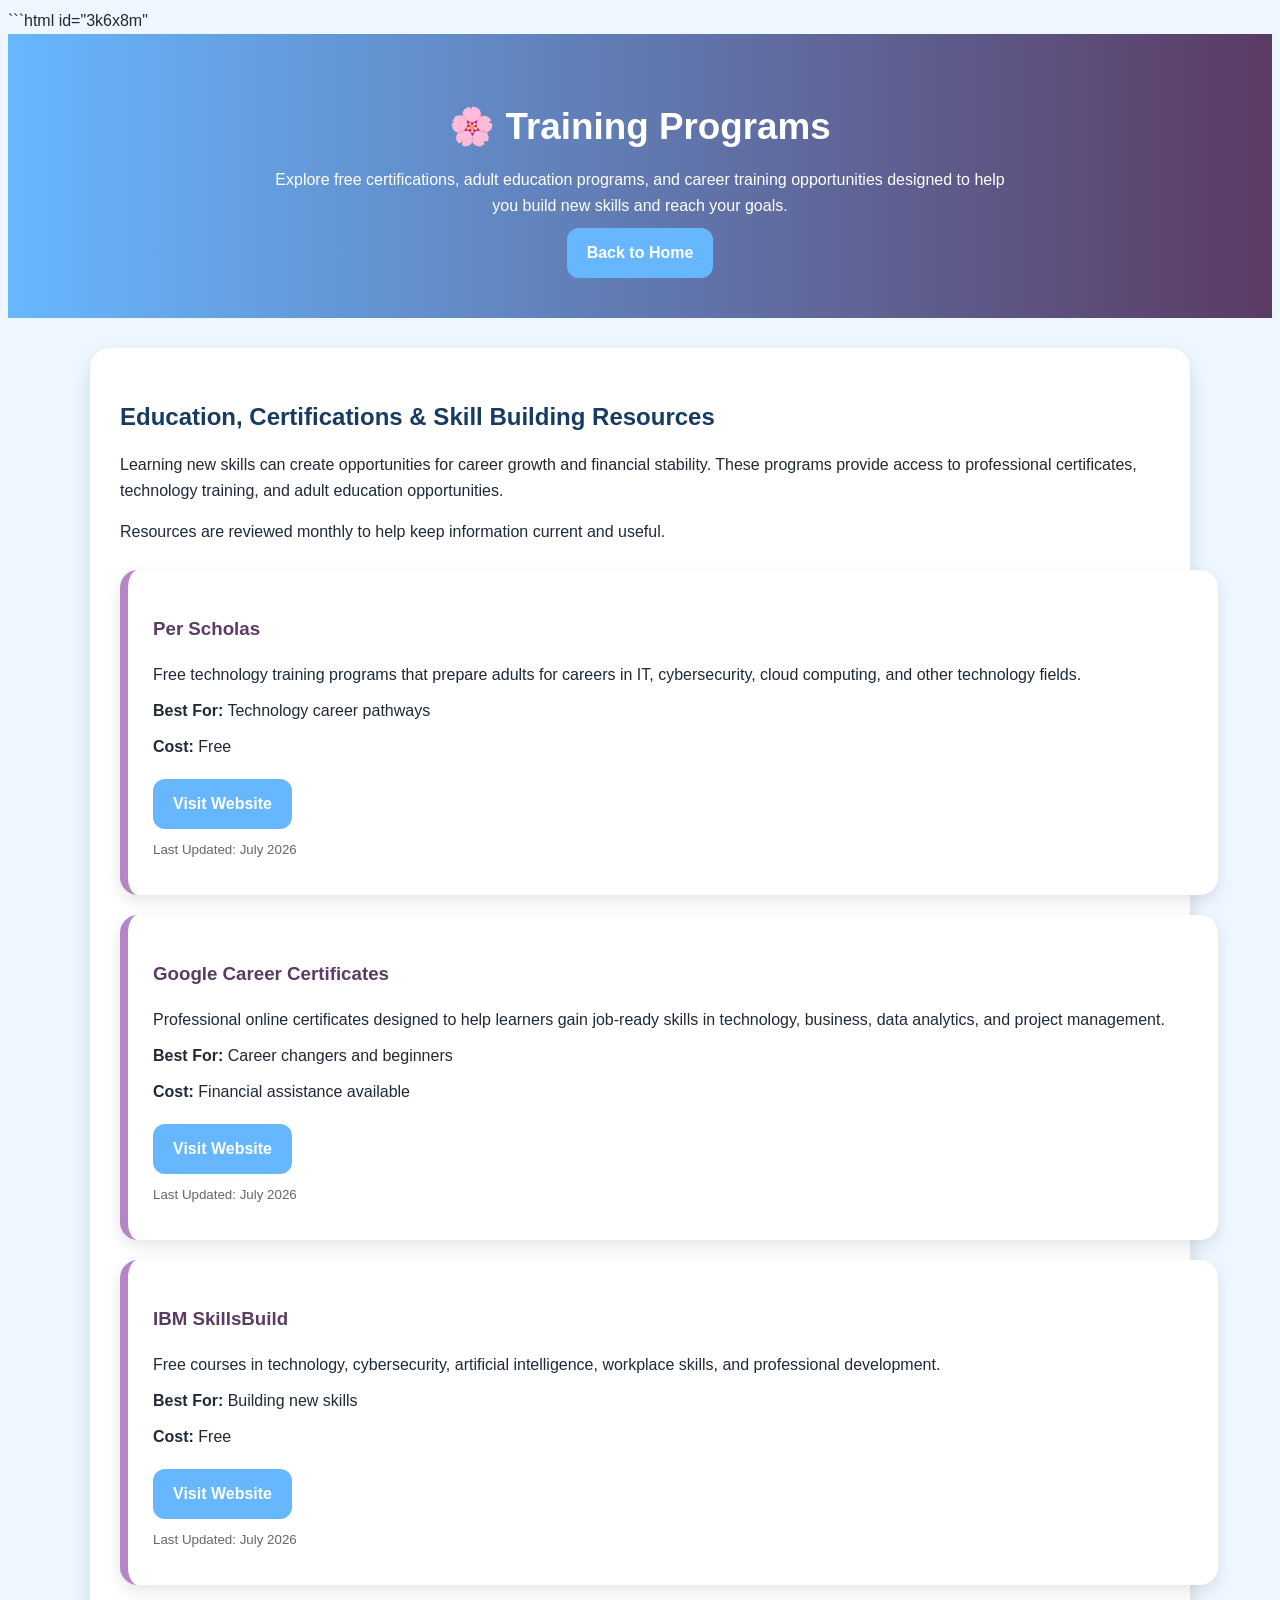
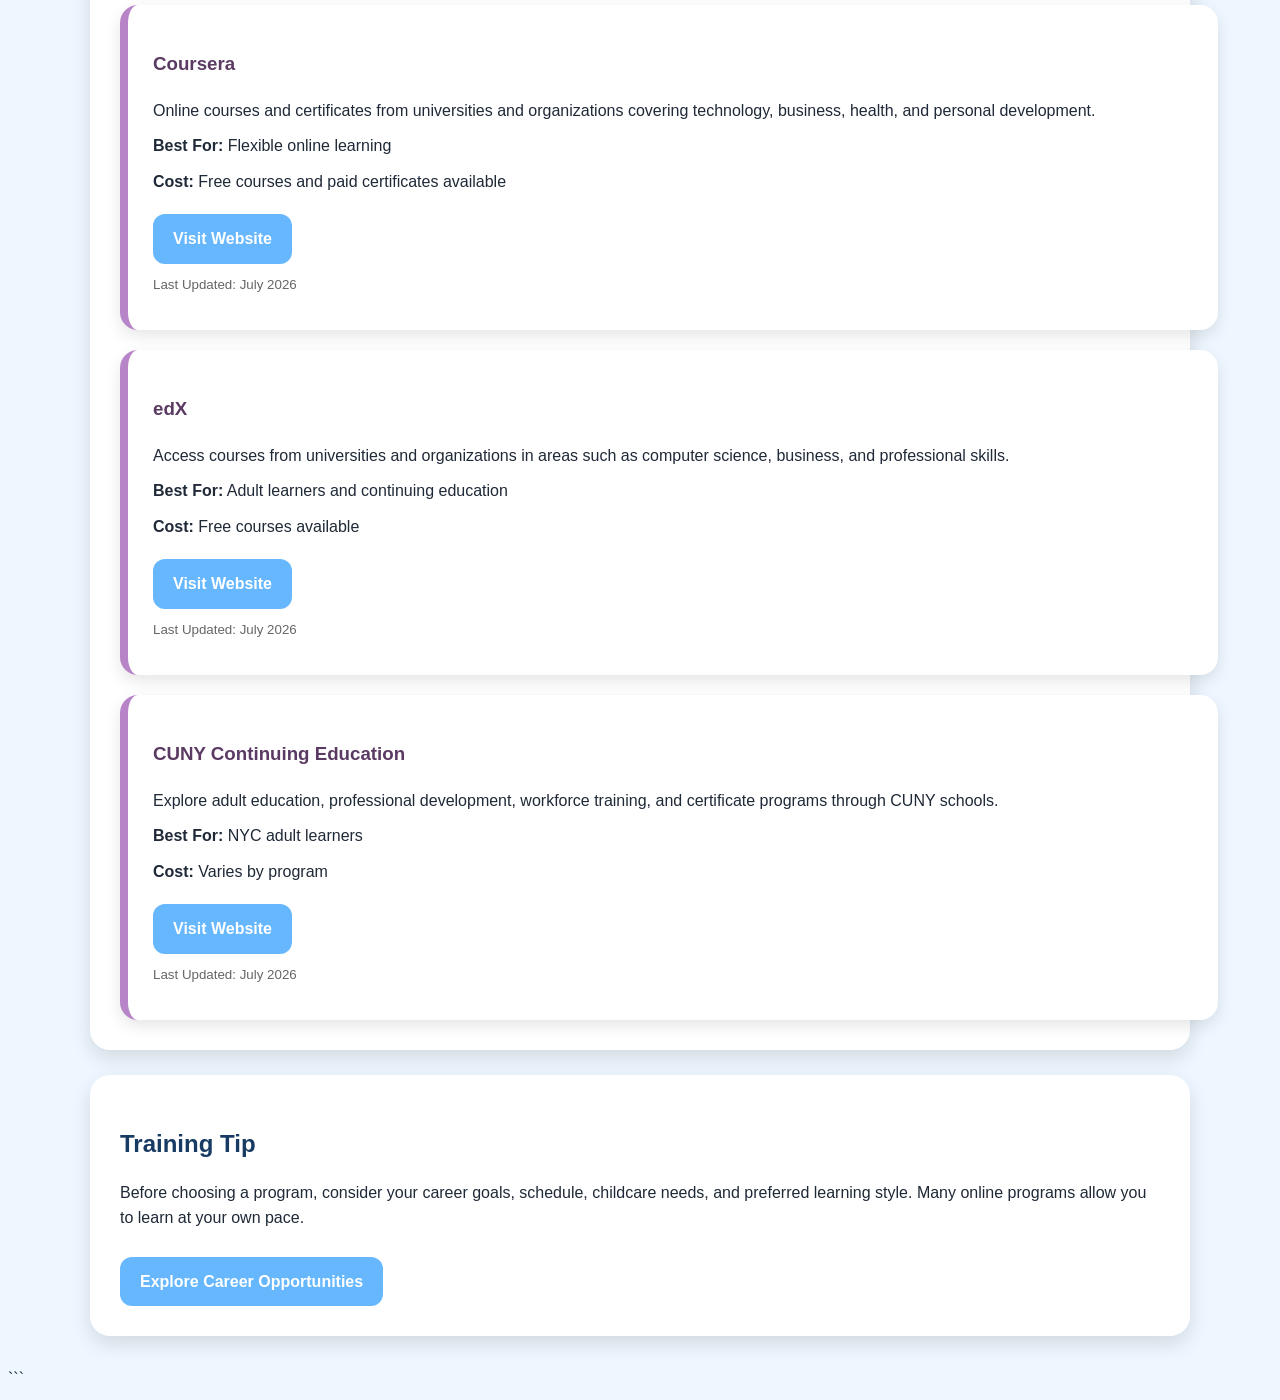
<file: training.html>
```html id="3k6x8m"
<!DOCTYPE html>
<html lang="en">

<head>

<meta charset="UTF-8">
<meta name="viewport" content="width=device-width, initial-scale=1.0">

<title>Training Programs | Single Parent Career Hub</title>

<link rel="stylesheet" href="style.css">

</head>


<body>


<header class="site-header">

<h1>🌸 Training Programs</h1>

<p>
Explore free certifications, adult education programs, and career training opportunities designed to help you build new skills and reach your goals.
</p>


<a href="index.html" class="btn">
Back to Home
</a>

</header>




<main class="container">


<section class="card">


<h2>Education, Certifications & Skill Building Resources</h2>


<p>
Learning new skills can create opportunities for career growth and financial stability. These programs provide access to professional certificates, technology training, and adult education opportunities.
</p>


<p>
Resources are reviewed monthly to help keep information current and useful.
</p>




<div class="resource-grid">



<div class="library-card">


<h3>Per Scholas</h3>

<p>
Free technology training programs that prepare adults for careers in IT, cybersecurity, cloud computing, and other technology fields.
</p>

<p>
<strong>Best For:</strong> Technology career pathways
</p>

<p>
<strong>Cost:</strong> Free
</p>

<a href="https://perscholas.org/" target="_blank" class="btn">
Visit Website
</a>

<p>
<small>Last Updated: July 2026</small>
</p>

</div>




<div class="library-card">


<h3>Google Career Certificates</h3>

<p>
Professional online certificates designed to help learners gain job-ready skills in technology, business, data analytics, and project management.
</p>

<p>
<strong>Best For:</strong> Career changers and beginners
</p>

<p>
<strong>Cost:</strong> Financial assistance available
</p>

<a href="https://grow.google/certificates/" target="_blank" class="btn">
Visit Website
</a>

<p>
<small>Last Updated: July 2026</small>
</p>

</div>




<div class="library-card">


<h3>IBM SkillsBuild</h3>

<p>
Free courses in technology, cybersecurity, artificial intelligence, workplace skills, and professional development.
</p>

<p>
<strong>Best For:</strong> Building new skills
</p>

<p>
<strong>Cost:</strong> Free
</p>

<a href="https://skillsbuild.org/" target="_blank" class="btn">
Visit Website
</a>

<p>
<small>Last Updated: July 2026</small>
</p>

</div>




<div class="library-card">


<h3>Coursera</h3>

<p>
Online courses and certificates from universities and organizations covering technology, business, health, and personal development.
</p>

<p>
<strong>Best For:</strong> Flexible online learning
</p>

<p>
<strong>Cost:</strong> Free courses and paid certificates available
</p>

<a href="https://www.coursera.org/" target="_blank" class="btn">
Visit Website
</a>

<p>
<small>Last Updated: July 2026</small>
</p>

</div>




<div class="library-card">


<h3>edX</h3>

<p>
Access courses from universities and organizations in areas such as computer science, business, and professional skills.
</p>

<p>
<strong>Best For:</strong> Adult learners and continuing education
</p>

<p>
<strong>Cost:</strong> Free courses available
</p>

<a href="https://www.edx.org/" target="_blank" class="btn">
Visit Website
</a>

<p>
<small>Last Updated: July 2026</small>
</p>

</div>




<div class="library-card">


<h3>CUNY Continuing Education</h3>

<p>
Explore adult education, professional development, workforce training, and certificate programs through CUNY schools.
</p>

<p>
<strong>Best For:</strong> NYC adult learners
</p>

<p>
<strong>Cost:</strong> Varies by program
</p>

<a href="https://www.cuny.edu/academics/continuing-education/" target="_blank" class="btn">
Visit Website
</a>

<p>
<small>Last Updated: July 2026</small>
</p>

</div>



</div>


</section>




<section class="card">


<h2>Training Tip</h2>


<p>
Before choosing a program, consider your career goals, schedule, childcare needs, and preferred learning style. Many online programs allow you to learn at your own pace.
</p>


<a href="career.html" class="btn">
Explore Career Opportunities
</a>


</section>



</main>



</body>

</html>
```
</file>
<file: style.css>
```css
* {
    margin: 0;
    padding: 0;
    box-sizing: border-box;
}


body {
    font-family: Arial, Helvetica, sans-serif;
    background: #eef7ff;
    color: #1f2937;
    line-height: 1.6;
}


/* HEADER */

.site-header {

    background: linear-gradient(
        90deg,
        #67b7ff,
        #5b3b63
    );

    color: white;
    text-align: center;
    padding: 40px 20px;

}


.site-header h1 {
    font-size: 2.3rem;
    margin-bottom: 10px;
}


.site-header p {
    max-width: 750px;
    margin: auto;
}


/* MAIN CONTAINER */

.container {

    width: 90%;
    max-width: 1100px;
    margin: 30px auto;

    display:flex;
    flex-direction:column;
    gap:25px;

}


/* GENERAL CARDS */

.card {

    background:white;
    padding:30px;
    border-radius:20px;

    box-shadow:
    0 8px 20px rgba(0,0,0,.12);

}


.card h2 {

    color:#173b63;
    margin-bottom:15px;

}


.card h3 {

    color:#5b3b63;

}


/* BUTTONS */

.btn {

    background:#67b7ff;
    color:white;

    padding:12px 20px;

    border-radius:12px;

    text-decoration:none;

    font-weight:bold;

    display:inline-block;

    margin-top:10px;

    transition:.3s;

}


.btn:hover {

    background:#5b3b63;

}



/* RESOURCE LIBRARY CARDS */
/* Used for career/training/resume pages */


.resource-grid {

    display:flex;

    flex-direction:column;

    gap:20px;

    margin-top:25px;

}



.library-card {


    background:#ffffff;

    border-left:8px solid #b784c8;

    padding:25px;

    border-radius:18px;

    box-shadow:
    0 6px 16px rgba(0,0,0,.10);


}


.library-card p {

    margin:10px 0;

}


.library-card small {

    color:#666;

}



/* BUTTON GRID */

.button-grid {

display:flex;
flex-wrap:wrap;
gap:15px;
margin-top:20px;

}



/* FORMS */

form {

margin-top:20px;

}


input,
select,
textarea {

width:100%;
padding:12px;

border-radius:10px;

border:1px solid #c9dff5;

font-size:16px;

}



/* FORM EMBED */

.form-container {

width:100%;
overflow:hidden;
border-radius:15px;
margin-top:20px;

}


.form-container iframe {

width:100%;
border:none;

}



/* ==========================
AI SPOTLIGHT
========================== */


.resource-spotlight {

margin-top:30px;

}



.resource-carousel {

display:flex;

align-items:center;

justify-content:center;

gap:16px;

}



.carousel-btn {

background:#67b7ff;

color:white;

border:none;

border-radius:50%;

width:48px;

height:48px;

font-size:1.4rem;

cursor:pointer;

}



.carousel-btn:hover {

background:#5b3b63;

}



/* SPOTLIGHT SQUARE CARDS */


.resource-track {

display:flex;

gap:20px;

overflow:hidden;

justify-content:center;

}



.resource-card {

position:relative;

width:250px;

height:250px;

border-radius:18px;

overflow:hidden;

box-shadow:
0 8px 18px rgba(0,0,0,.12);

background:#dbeafe;

}



.resource-card img {

width:100%;

height:100%;

object-fit:cover;

}



.resource-card a {

display:block;

height:100%;

color:white;

text-decoration:none;

}



.resource-info {

position:absolute;

bottom:0;

left:0;

right:0;

background:
rgba(23,59,99,.9);

padding:15px;

transform:translateY(100%);

transition:.3s;

}



.resource-card:hover .resource-info {

transform:translateY(0);

}



/* MOBILE */


@media(max-width:700px){


.container {

width:95%;

}


.card {

padding:20px;

}


.site-header h1 {

font-size:1.7rem;

}


.btn {

width:100%;

text-align:center;

}


.resource-card {

width:180px;

height:180px;

}


}
```
/* Resource Library Full Width Fix */

.resource-grid {
    width:100%;
    display:flex;
    flex-direction:column;
    gap:20px;
}


.library-card {
    width:100%;
    display:block;
}
/* AI Spotlight Popup Text Fix */

.resource-info {
    background: rgba(23, 59, 99, 0.92);
    color: #ffffff;
}


.resource-info h3 {
    color: #ffffff;
    font-size: 1.05rem;
    margin-bottom: 8px;
}


.resource-info p {
    color: #f8fafc;
    font-size: 0.9rem;
    line-height: 1.4;
}
/* ================================
AI Spotlight Readability Fix
================================ */

.resource-card a,
.resource-card a:hover {
    color: #ffffff;
}


.resource-info {
    background: rgba(23, 59, 99, 0.95) !important;
    color: #ffffff !important;
}


.resource-info h3 {
    color: #ffffff !important;
}


.resource-info p {
    color: #f8fafc !important;
}


/* Make sure images don't affect text visibility */
.resource-card img {
    filter: brightness(0.85);
}
</file>
